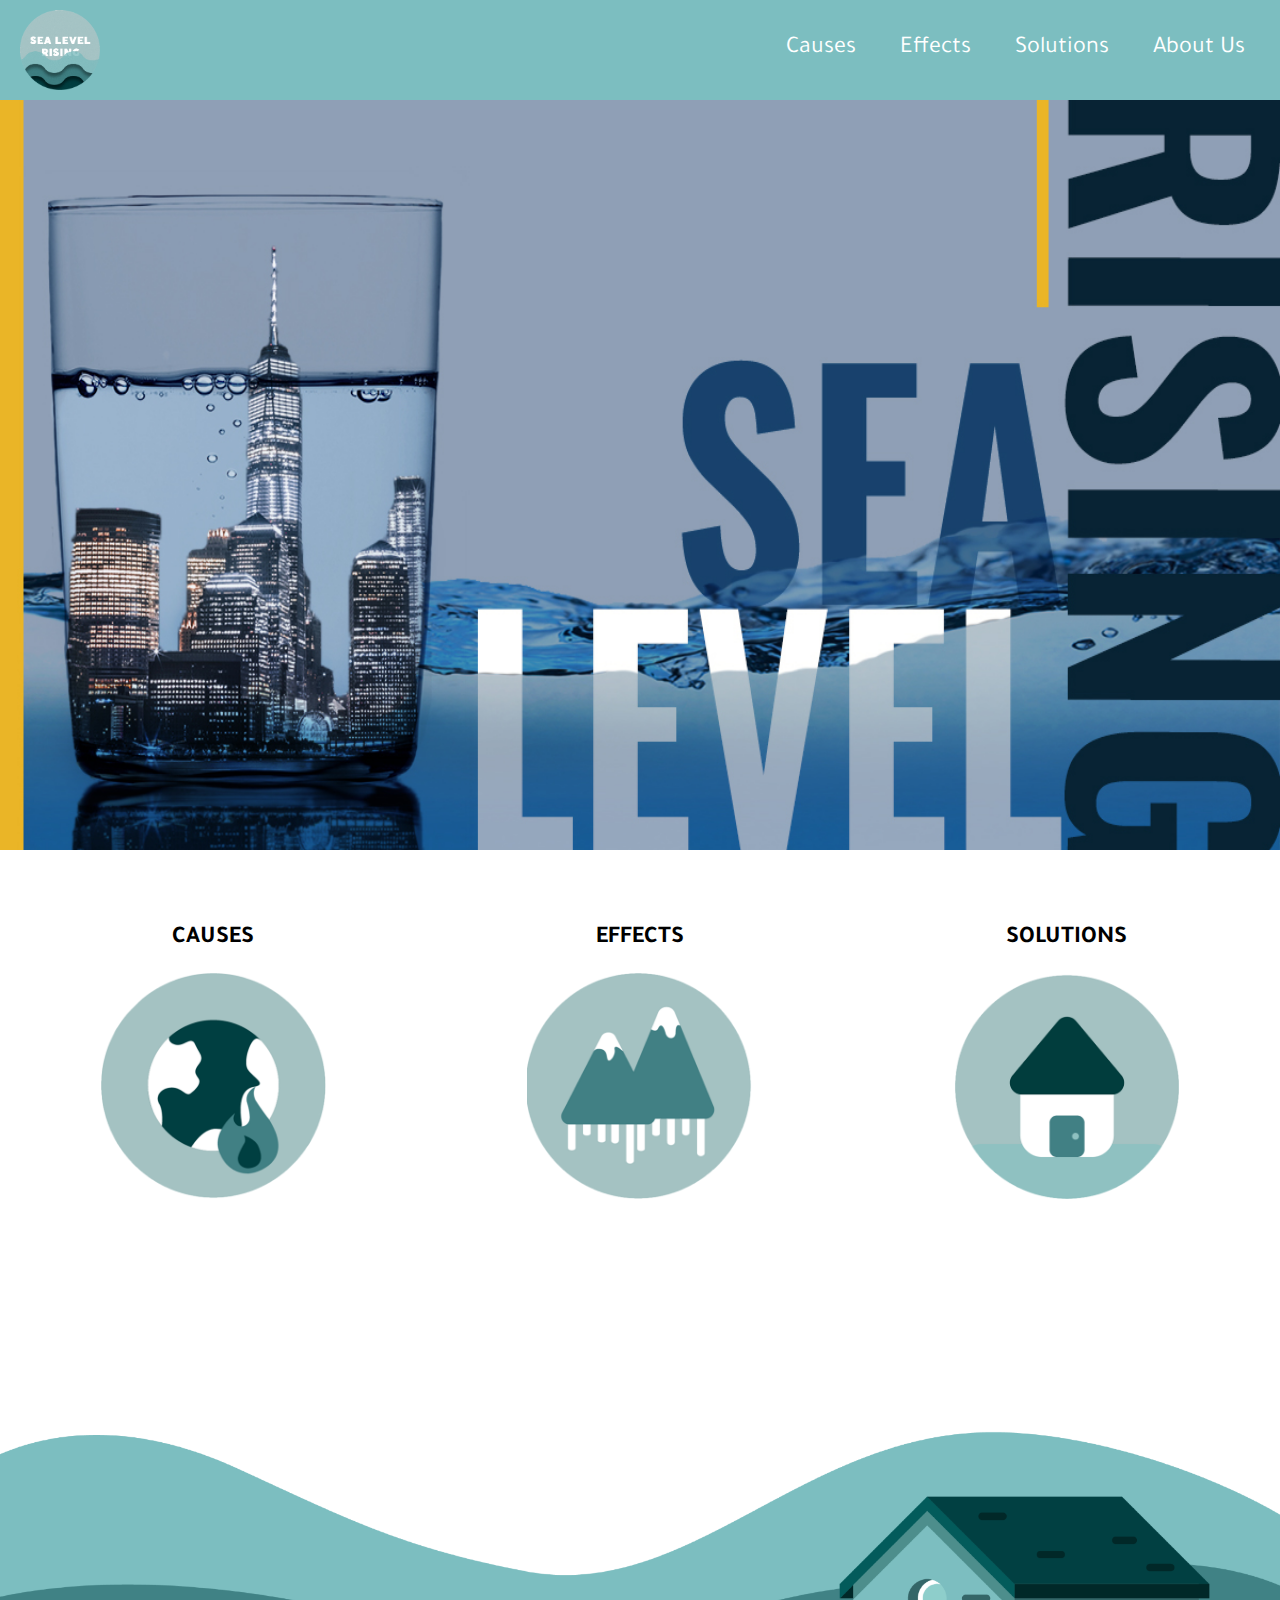
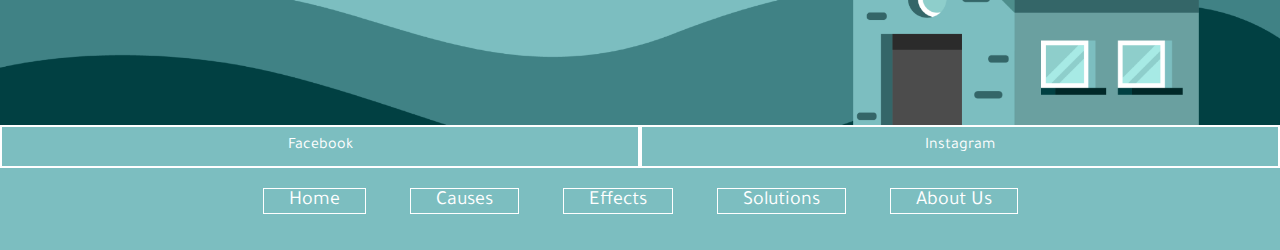
<file: index.html>
<!DOCTYPE html>
<html lang="en">
<head>
    <meta charset="UTF-8">
    <title>HOME</title>
    <link rel="stylesheet" href="styles.css">
    <link href="https://fonts.googleapis.com/css2?family=Quicksand&family=Tajawal&display=swap" rel="stylesheet">
    <meta name="viewport" content="width=device-width">
</head>
<body>
   <header>
       <img src="assets/logo.png">
       <div id="mobileNav"><a href="#"><img src="assets/mobileNav2.png"></a></div>
       <nav>
           <ul>
               <li><a href="cause.html">Causes</a></li>
               <li><a href="effects.html">Effects</a></li>
               <li><a href="solutions.html">Solutions</a></li>
               <li><a href="about.html">About Us</a></li>
           </ul>
       </nav>
   </header>
   
   <div id="homeMain">
       <div id="mainGraphic">
           <img src="assets/sealevelad.jpg">
       </div>
       
       <div id="pagesLinks">
           <div class="page">
             <h2>CAUSES</h2><br>
              <a href="cause.html"><img src="assets/cIcon.png"></a>
           </div>

           <div class="page">
              <h2>EFFECTS</h2><br>
               <a href="effects.html"><img src="assets/eIcon.png"></a>
           </div>
       
           <div class="page">
              <h2>SOLUTIONS</h2><br>
               <a href="solutions.html"><img src="assets/sIcon.png"></a>
           </div>
       
       </div>
    </div>
    
    <div class="filler">
    </div>
    
   
   
   <footer>
       <div id="social">
           <a href="https://www.facebook.com/SeaLevelRising/" target="_blank">Facebook</a>
           <a href="#">Instagram</a>
       </div>
       
       <div id="footNav">
           <a href="index.html">Home</a>
           <a href="cause.html">Causes</a>
           <a href="effects.html">Effects</a>
           <a href="solutions.html">Solutions</a>
           <a href="about.html">About Us</a>
       </div>
   </footer>
   
   
   <script src="https://ajax.googleapis.com/ajax/libs/jquery/3.3.1/jquery.min.js"></script>
        <script>
            $('#mobileNav').click(function(){
                $('nav').toggle();
            });
            
            $(window).resize(function(){
                if(window.innerWidth >575){
                    $('nav').show();
                };
            });
            
        </script>

    
</body>
</html>
</file>
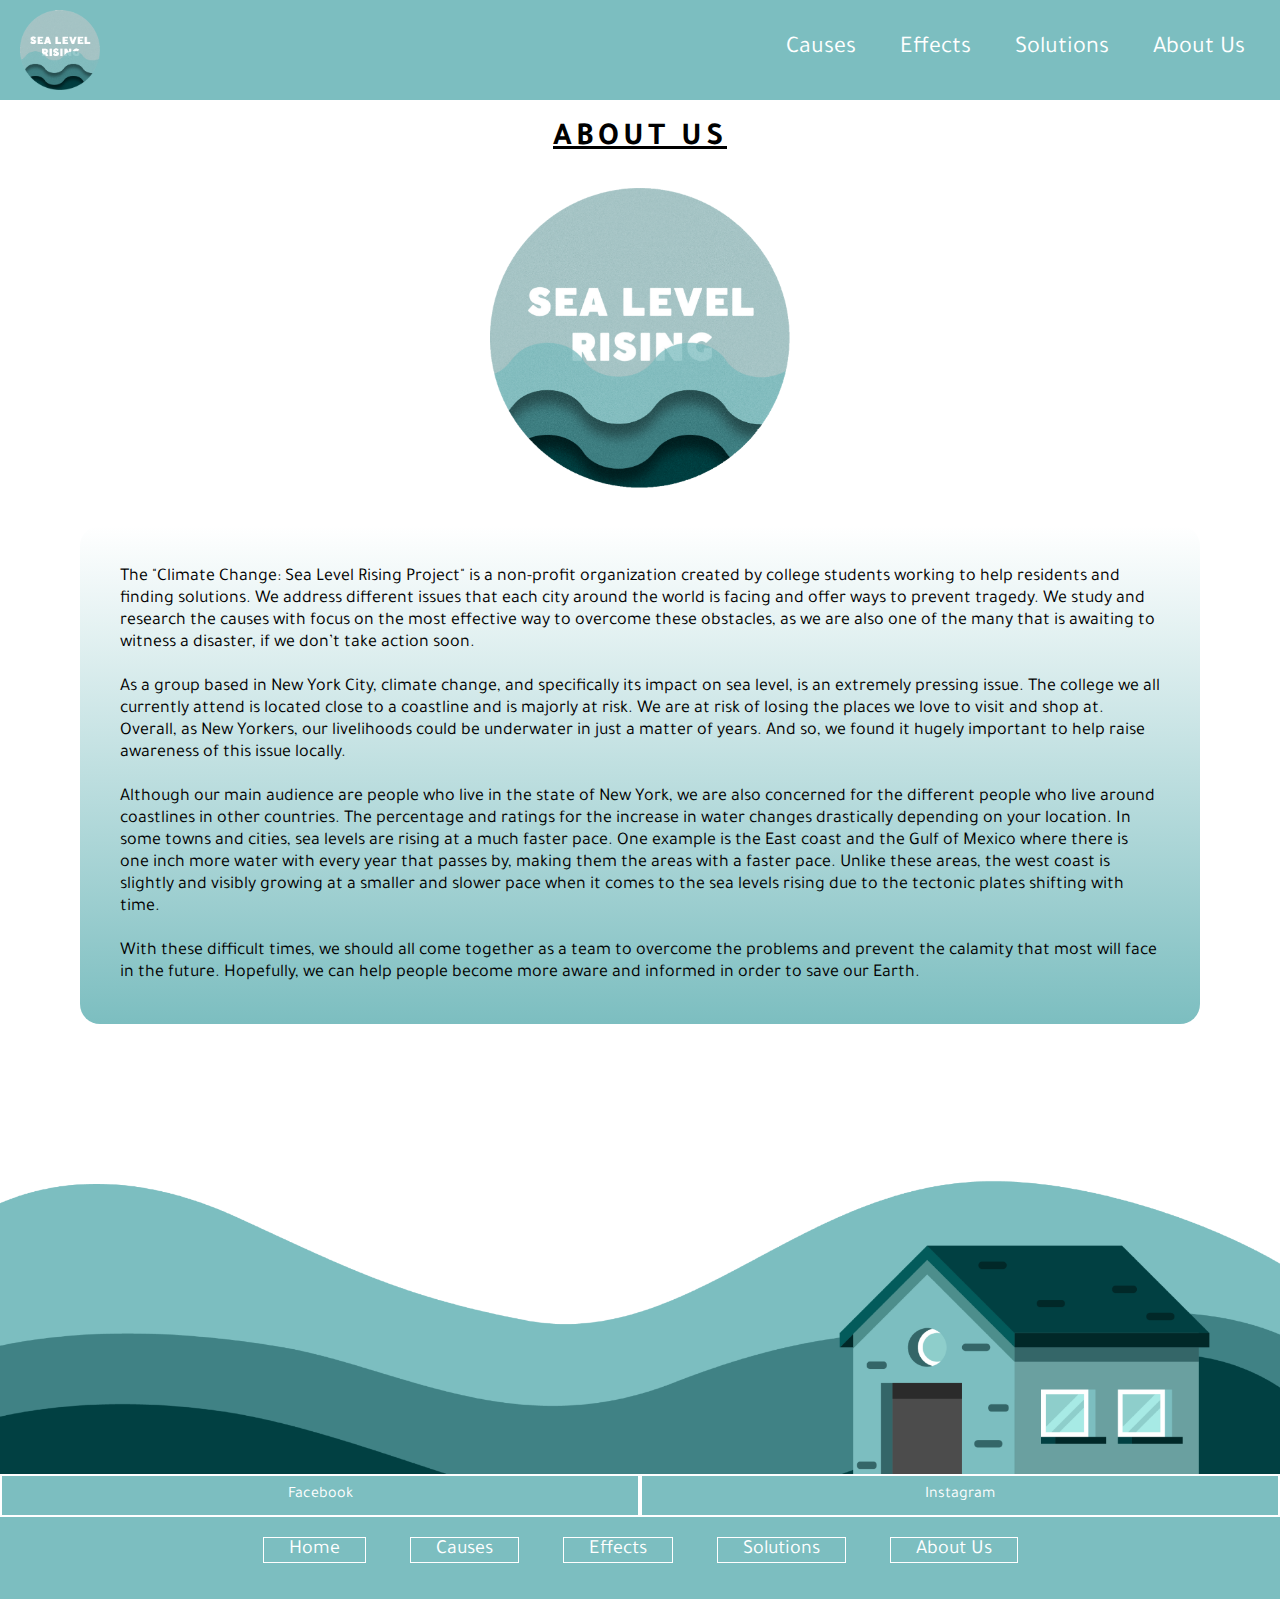
<file: about.html>
<!DOCTYPE html>
<html lang="en">
<head>
    <meta charset="UTF-8">
    <title>ABOUT</title>
    <link rel="stylesheet" href="styles.css">
    <link href="https://fonts.googleapis.com/css2?family=Quicksand&family=Tajawal&display=swap" rel="stylesheet">
    <meta name="viewport" content="width=device-width">
</head>
<body>
   <header>
       <a href="index.html"><img src="assets/logo.png"></a>
       <div id="mobileNav"><a href="#"><img src="assets/mobileNav2.png"></a></div>
       <nav>
           <ul>
               <li><a href="cause.html">Causes</a></li>
               <li><a href="effects.html">Effects</a></li>
               <li><a href="solutions.html">Solutions</a></li>
               <li><a href="about.html">About Us</a></li>
           </ul>
       </nav>
   </header>
   
   <div id="about">
       <h1>About Us</h1>
       
       <div id="aboutImg">
           <img src="assets/logo.png">
       </div>
       
       
       <div id="aboutText">
           <p> The "Climate Change: Sea Level Rising Project" is a non-profit organization created by college students working to help residents and finding solutions. We address different issues that each city around the world is facing and offer ways to prevent tragedy. We study and research the causes with focus on the most effective way to overcome these obstacles, as we are also one of the many that is awaiting to witness a disaster, if we don’t take action soon. </p><br>
           
           <p>As a group based in New York City, climate change, and specifically its impact on sea level, is an extremely pressing issue. The college we all currently attend is located close to a coastline and is majorly at risk. We are at risk of losing the places we love to visit and shop at. Overall, as New Yorkers, our livelihoods could be underwater in just a matter of years. And so, we found it hugely important to help raise awareness of this issue locally. </p><br>
           
           <p>Although our main audience are people who live in the state of New York, we are also concerned for the different people who live around coastlines in other countries. The percentage and ratings for the increase in water changes drastically depending on your location. In some towns and cities, sea levels are rising at a much faster pace. One example is the East coast and the Gulf of Mexico where there is one inch more water with every year that passes by, making them the areas with a faster pace. Unlike these areas, the west coast is slightly and visibly growing at a smaller and slower pace when it comes to the sea levels rising due to the tectonic plates shifting with time. </p><br>
           
           <p>With these difficult times, we should all come together as a team to overcome the problems and prevent the calamity that most will face in the future. Hopefully, we can help people become more aware and informed in order to save our Earth. </p>
       </div>
   </div>
   
   
   <footer>
       <div id="social">
           <a href="https://www.facebook.com/SeaLevelRising/" target="_blank">Facebook</a>
           <a href="#">Instagram</a>
       </div>
       
       <div id="footNav">
           <a href="index.html">Home</a>
           <a href="cause.html">Causes</a>
           <a href="effects.html">Effects</a>
           <a href="solutions.html">Solutions</a>
           <a href="about.html">About Us</a>
       </div>
   </footer>
   
     <script src="https://ajax.googleapis.com/ajax/libs/jquery/3.3.1/jquery.min.js"></script>
        <script>
            $('#mobileNav').click(function(){
                $('nav').toggle();
            });
            
            $(window).resize(function(){
                if(window.innerWidth >575){
                    $('nav').show();
                };
            });
            
        </script>
</body>
</html>
</file>
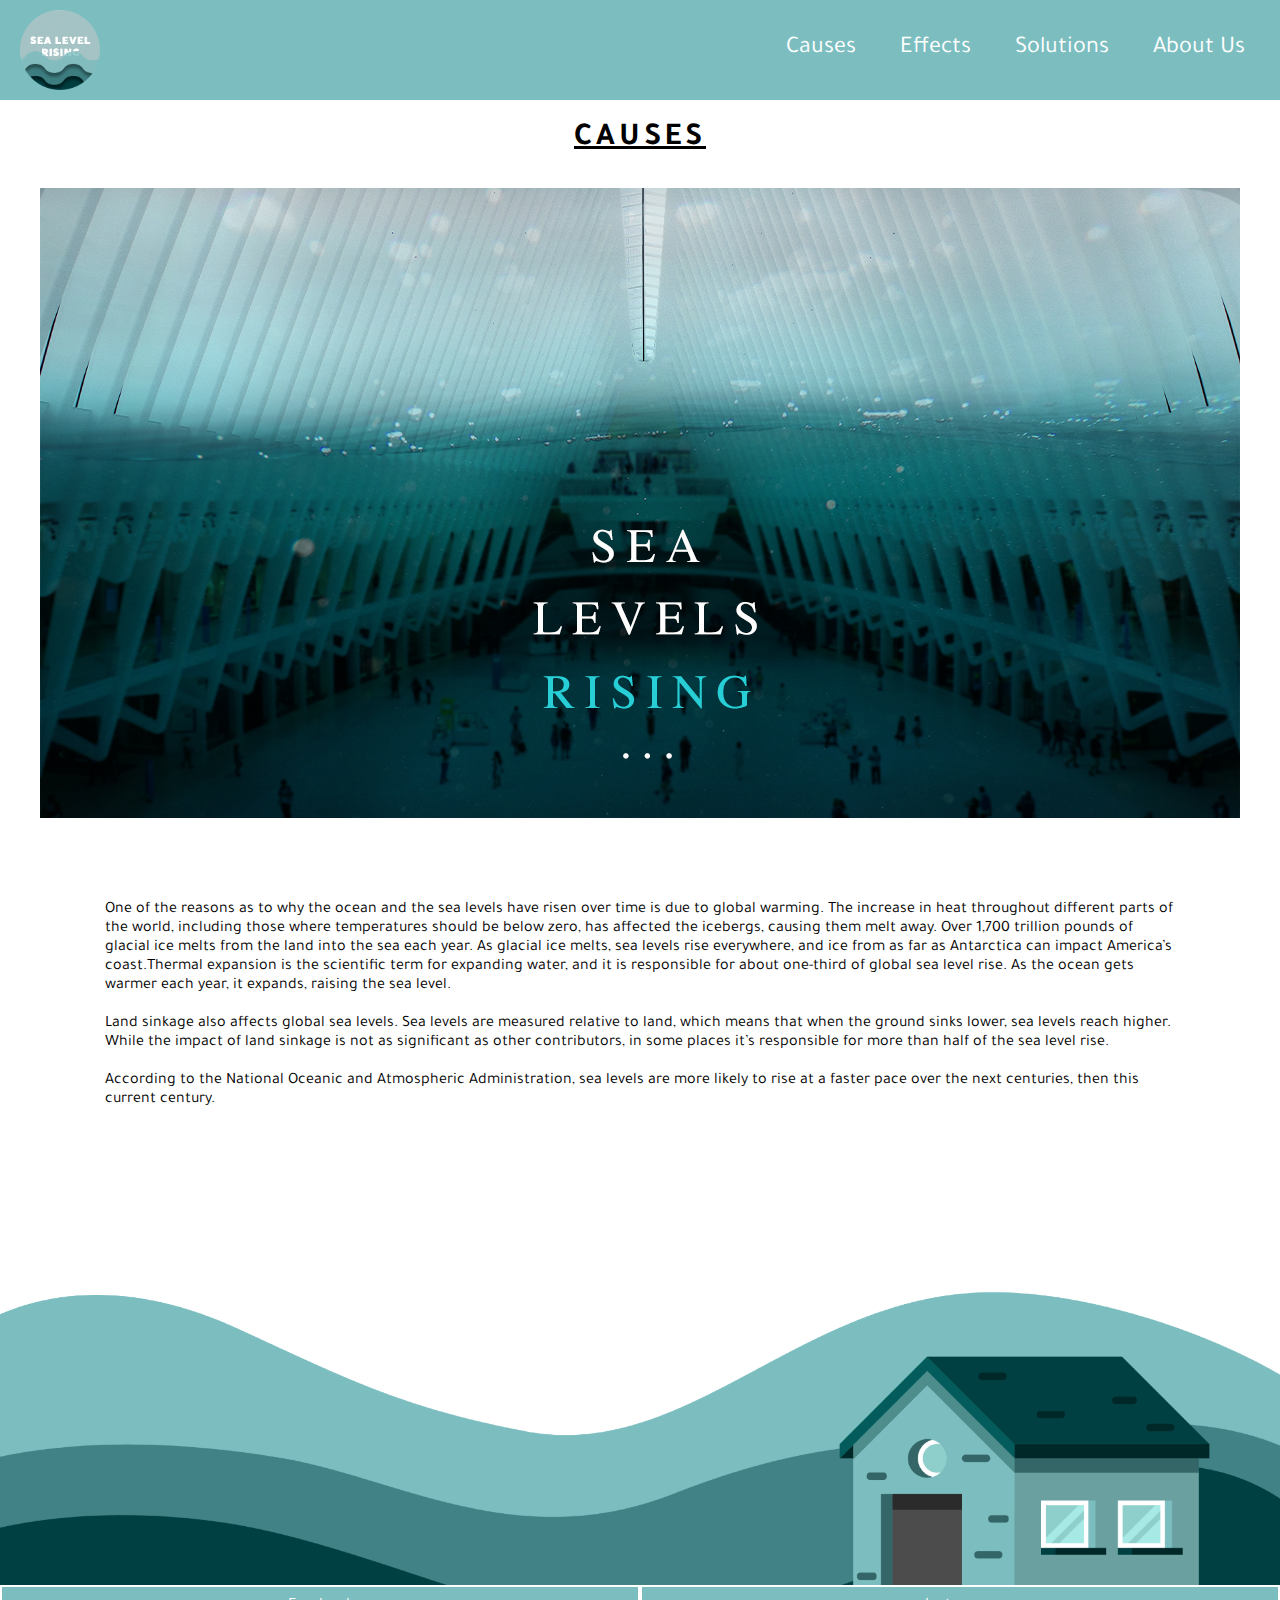
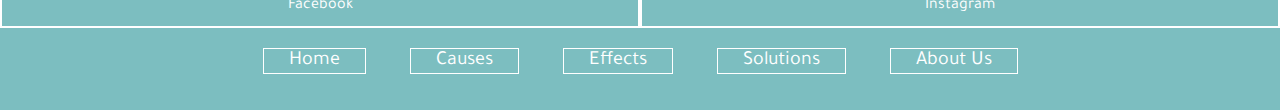
<file: cause.html>
<!DOCTYPE html>
<html lang="en">
<head>
    <meta charset="UTF-8">
    <title>CAUSES</title>
    <link rel="stylesheet" href="styles.css">
    <link href="https://fonts.googleapis.com/css2?family=Quicksand&family=Tajawal&display=swap" rel="stylesheet">
    <meta name="viewport" content="width=device-width">
</head>
<body>
   <header>
       <a href="index.html"><img src="assets/logo.png"></a>
       <div id="mobileNav"><a href="#"><img src="assets/mobileNav2.png"></a></div>
       <nav>
           <ul>
               <li><a href="cause.html">Causes</a></li>
               <li><a href="effects.html">Effects</a></li>
               <li><a href="solutions.html">Solutions</a></li>
               <li><a href="about.html">About Us</a></li>
           </ul>
       </nav>
   </header>

   <div id="causes">
      <h1>Causes</h1>
      
       <img src="assets/rise1.JPG">
       
       <p class="overlay">One of the reasons as to why the ocean and the sea levels have risen over time is due to global warming. The increase in heat throughout different parts of the world, including those where temperatures should be below zero, has affected the icebergs, causing them melt away. Over 1,700 trillion pounds of glacial ice melts from the land into the sea each year. As glacial ice melts, sea levels rise everywhere, and ice from as far as Antarctica can impact America’s coast.Thermal expansion is the scientific term for expanding water, and it is responsible for about one-third of global sea level rise. As the ocean gets warmer each year, it expands, raising the sea level.<br><br>
       
       Land sinkage also affects global sea levels. Sea levels are measured relative to land, which means that when the ground sinks lower, sea levels reach higher. While the impact of land sinkage is not as significant as other contributors, in some places it’s responsible for more than half of the sea level rise.<br><br>
       
       According to the National Oceanic and Atmospheric Administration, sea levels are more likely to rise at a faster pace over the next centuries, then this current century.</p>
   </div>
   

   <footer>
       <div id="social">
           <a href="https://www.facebook.com/SeaLevelRising/" target="_blank">Facebook</a>
           <a href="#">Instagram</a>
       </div>
       
       <div id="footNav">
           <a href="index.html">Home</a>
           <a href="cause.html">Causes</a>
           <a href="effects.html">Effects</a>
           <a href="solutions.html">Solutions</a>
           <a href="about.html">About Us</a>
       </div>
   </footer>
   
     <script src="https://ajax.googleapis.com/ajax/libs/jquery/3.3.1/jquery.min.js"></script>
        <script>
            $('#mobileNav').click(function(){
                $('nav').toggle();
            });
            
            $(window).resize(function(){
                if(window.innerWidth >575){
                    $('nav').show();
                };
            });
            
        </script>
</body>
</html>
</file>
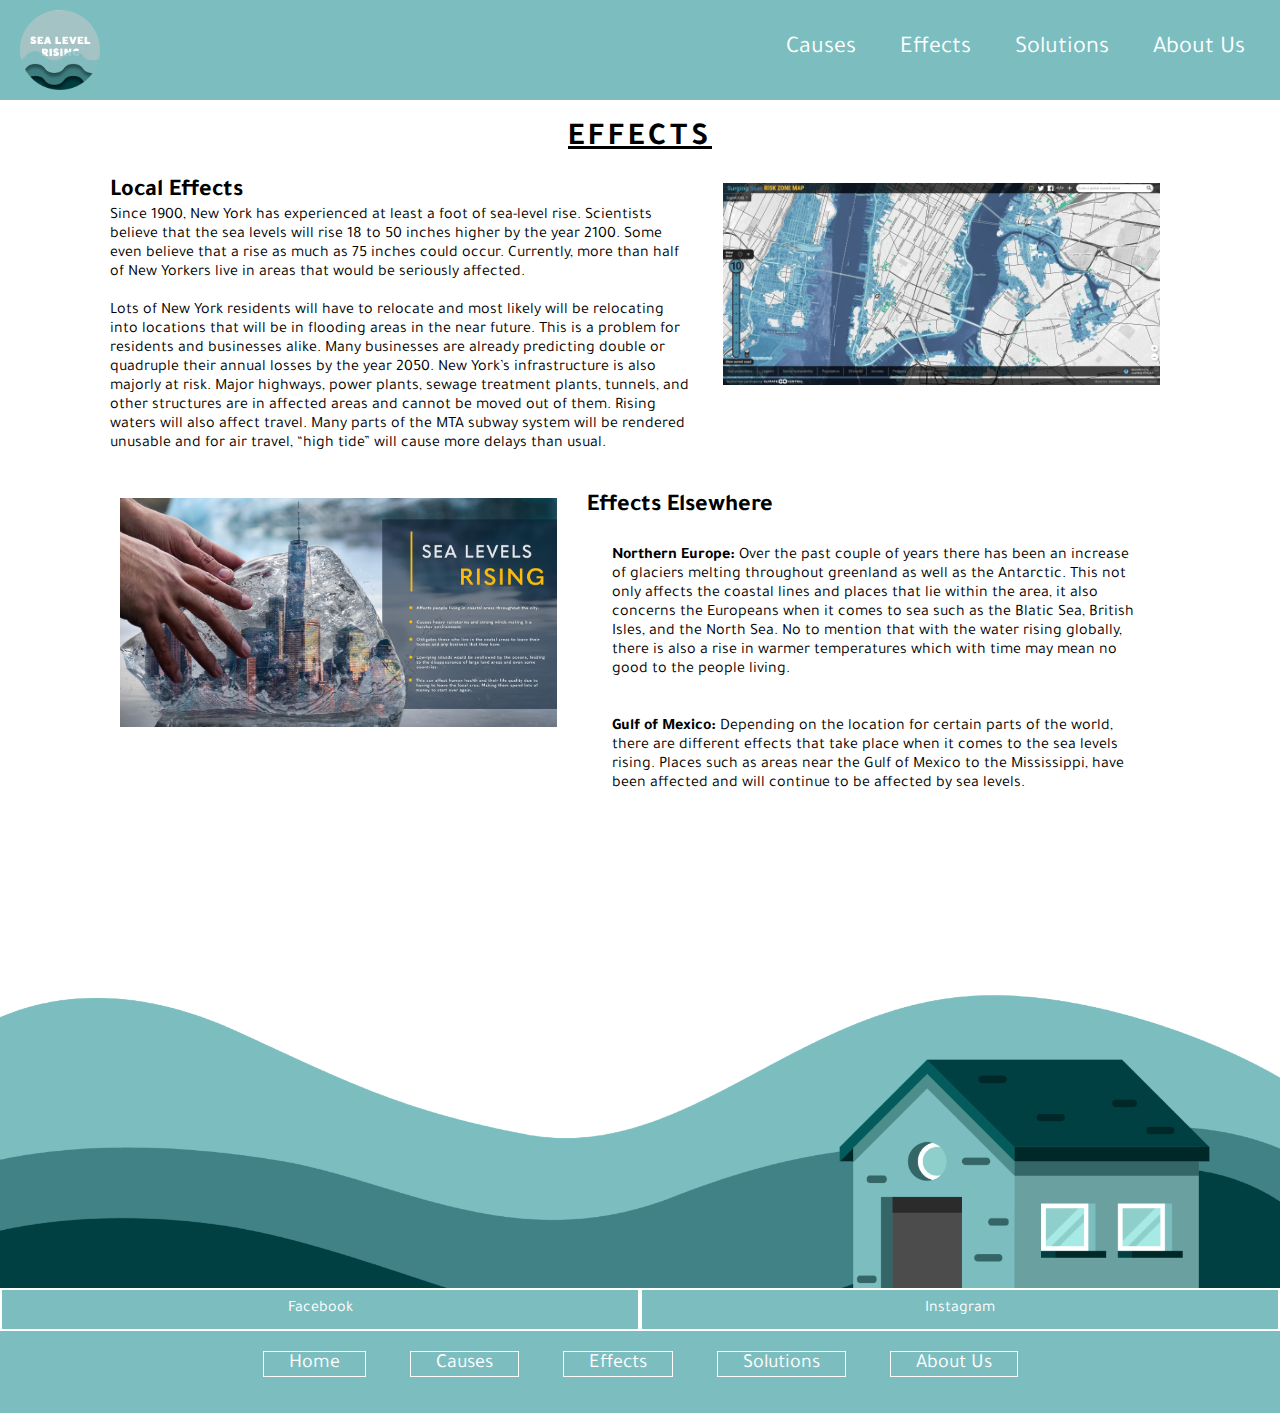
<file: effects.html>
<!DOCTYPE html>
<html lang="en">
<head>
    <meta charset="UTF-8">
    <title>EFFECTS</title>
    <link rel="stylesheet" href="styles.css">
    <link href="https://fonts.googleapis.com/css2?family=Quicksand&family=Tajawal&display=swap" rel="stylesheet">
    <meta name="viewport" content="width=device-width">
</head>
<body>
   <header>
       <a href="index.html"><img src="assets/logo.png"></a>
       <div id="mobileNav"><a href="#"><img src="assets/mobileNav2.png"></a></div>
       <nav>
           <ul>
               <li><a href="cause.html">Causes</a></li>
               <li><a href="effects.html">Effects</a></li>
               <li><a href="solutions.html">Solutions</a></li>
               <li><a href="about.html">About Us</a></li>
           </ul>
       </nav>
   </header>

   <div id="effectsMain">
      <h1>Effects</h1>
       <div class="effectRowA">
           <div class="effectInfo">
               <h2>Local Effects</h2>
               
               <p>Since 1900, New York has experienced at least a foot of sea-level rise. Scientists believe that the sea levels will rise 18 to 50 inches higher by the year 2100. Some even believe that a rise as much as 75 inches could occur. Currently, more than half of New Yorkers live in areas that would be seriously affected.</p><br>
               
               <p>Lots of New York residents will have to relocate and most likely will be relocating into locations that will be in flooding areas in the near future. This is a problem for residents and businesses alike. Many businesses are already predicting double or quadruple their annual losses by the year 2050. New York’s infrastructure is also majorly at risk. Major highways, power plants, sewage treatment plants, tunnels, and other structures are in affected areas and cannot be moved out of them. Rising waters will also affect travel. Many parts of the MTA subway system will be rendered unusable and for air travel, “high tide” will cause more delays than usual. </p><br>
           </div>
           
            <div class="effectImg">
               <img src="assets/nyMap2.png">
           </div>
       </div>
       
       <div class="effectRowB">
          <div class="effectImg">
               <img src="assets/sealevelad2.jpg">
           </div>
           
           <div class="effectInfo">
               <h2>Effects Elsewhere</h2>
               
               <p class="overlay"><b>Northern Europe:</b> Over the past couple of years there has been an increase of glaciers melting throughout greenland as well as the Antarctic. This not only affects the coastal lines and places that lie within the area, it also concerns the Europeans when it comes to sea such as the Blatic Sea, British Isles, and the North Sea. No to mention that with the water rising globally, there is also a rise in warmer temperatures which with time may mean no good to the people living.<br><br><br>
               
                <b>Gulf of Mexico: </b>Depending on the location for certain parts of the world, there are different effects that take place when it comes to the sea levels rising. Places such as areas near the Gulf of Mexico to the Mississippi, have been affected and will continue to be affected by sea levels.</p><br>
           </div>
       </div>
   </div>
   

   
   <footer>
       <div id="social">
           <a href="https://www.facebook.com/SeaLevelRising/" target="_blank">Facebook</a>
           <a href="#">Instagram</a>
       </div>
       
       <div id="footNav">
           <a href="index.html">Home</a>
           <a href="cause.html">Causes</a>
           <a href="effects.html">Effects</a>
           <a href="solutions.html">Solutions</a>
           <a href="about.html">About Us</a>
       </div>
   </footer>
   
     <script src="https://ajax.googleapis.com/ajax/libs/jquery/3.3.1/jquery.min.js"></script>
        <script>
            $('#mobileNav').click(function(){
                $('nav').toggle();
            });
            
            $(window).resize(function(){
                if(window.innerWidth >575){
                    $('nav').show();
                };
            });
            
        </script>
</body>
</html>
</file>
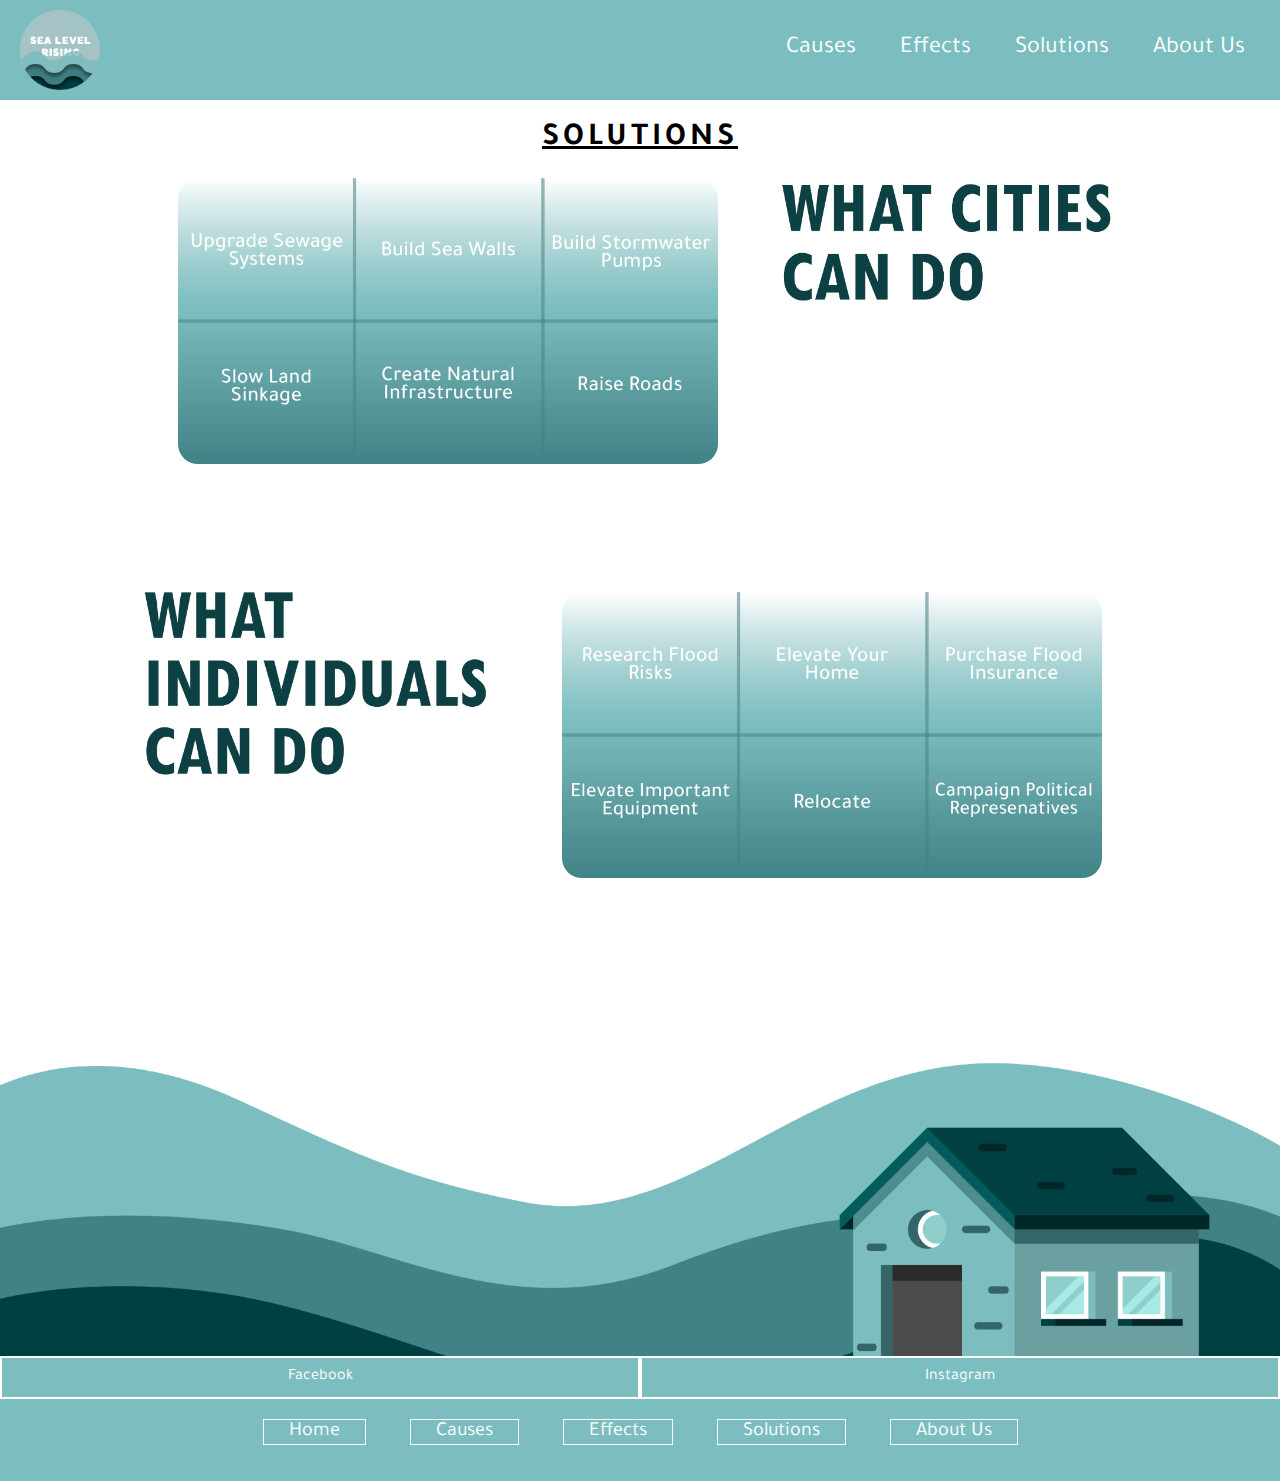
<file: solutions.html>
<!DOCTYPE html>
<html lang="en">
<head>
    <meta charset="UTF-8">
    <title>SOLUTIONS</title>
    <link rel="stylesheet" href="styles.css">
    <link href="https://fonts.googleapis.com/css2?family=Quicksand&family=Tajawal&display=swap" rel="stylesheet">
    <meta name="viewport" content="width=device-width">
</head>
<body>
   <header>
       <a href="index.html"><img src="assets/logo.png"></a>
       <div id="mobileNav"><a href="#"><img src="assets/mobileNav2.png"></a></div>
       <nav>
           <ul>
               <li><a href="cause.html">Causes</a></li>
               <li><a href="effects.html">Effects</a></li>
               <li><a href="solutions.html">Solutions</a></li>
               <li><a href="about.html">About Us</a></li>
           </ul>
       </nav>
   </header>
   

   <div id="solutionsMain">
      <h1>Solutions</h1>
       <div class="solutionsRowA">
           <div class="sGrid">
               <img src="assets/grid1.png">
           </div>
           
           <div class="sImg">
               <img src="assets/citySolution.png">
           </div>
       </div>
       
       <div class="solutionsRowB">
          <div class="sImg">
               <img src="assets/peopleSolution.png">
           </div>
           
           <div class="sGrid">
              <img src="assets/grid2.png">
           </div>
       </div>
   </div>

   
   
   <footer>
       <div id="social">
           <a href="https://www.facebook.com/SeaLevelRising/" target="_blank">Facebook</a>
           <a href="#">Instagram</a>
       </div>
       
       <div id="footNav">
           <a href="index.html">Home</a>
           <a href="cause.html">Causes</a>
           <a href="effects.html">Effects</a>
           <a href="solutions.html">Solutions</a>
           <a href="about.html">About Us</a>
       </div>
   </footer>
   
     <script src="https://ajax.googleapis.com/ajax/libs/jquery/3.3.1/jquery.min.js"></script>
        <script>
            $('#mobileNav').click(function(){
                $('nav').toggle();
            });
            
            $(window).resize(function(){
                if(window.innerWidth >575){
                    $('nav').show();
                };
            });
            
        </script>
</body>
</html>
</file>
<file: styles.css>
/*
    #7cbec0
	#408285
	#014042
    #a9c7c9
*/

*{
    margin:0;
    padding:0;
    box-sizing: border-box;
    font-family: 'Tajawal', sans-serif;
}

.overlay{
    background-color: rgba(255,255,255,.5);
    padding:25px;
    border-radius: 10px;
}


body{
    background: url(assets/bg3.png);
    background-position: bottom;
    background-size: 100vw;
    background-repeat: no-repeat;
}

h1{
    text-align:center;
    padding-top:20px;
    text-decoration:underline;
    text-transform: uppercase;
    letter-spacing: 4px;

}

#mobileNav{
    display:none;
}


/*Navigation*/
header{
    height:100px;
    background-color:#7cbec0;
    display:flex;
}

header img{
    width:80px;
    height:80px;
    
    margin:10px 20px;
}


nav{
    position:absolute;
    right:15px;
    margin-top: 35px;
}


nav li{
    display:inline-block;
    padding: 0px 20px;
    font-size: 24px;

}

nav a{
    text-decoration: none;
    color: #fff;
}

nav a:hover{
   text-decoration: underline;
   text-decoration-style: wavy;
}


/*Footer*/
footer{
    height:125px;
    width:100%;
    margin-top: calc(100vh - 450px);
    background-color:#7cbec0;
    text-align: center;
}

footer a{
    text-decoration: none;
    color:#fff;
}

footer a:hover{
    background-color: rgba(255,255,255,.25);
}

#social{
    display:flex;
}

#social a{
    display:inline-block;
    padding:10px;
    width:50%;
    border:2px solid #fff;
}

#footNav{
    margin-top:20px;
}

#footNav a{
    display:inline-block;
    margin: 0px 20px;
    padding:0 25px;
    border: 1px solid #fff;
    font-size:20px;
}



/*Home Page*/
#mainGraphic{
    width:100%;
    height:750px;
    margin: 0 auto;
}

#mainGraphic img{
    width:100%;
    height:100%;
}

#pagesLinks{
    display:flex;
    width: 100%;
    margin-top:75px;
}

.page{
    width:300px;
    height:200px;
    display:inline-block;
    text-align: center;
    margin: 0 auto;
}

.page a{
    display:inline-block;
    text-decoration: none;
    color:#fff;
    max-height: 100%;
    
}

.page a img{
    width:75%;
    height:75%;
}

.page a img:hover{
    width:100%;
    height:100%;
}

.filler{
    height:150px;
}




/*Causes Page*/
#causes{
    text-align:center;
}
#causes p{
    text-align:left;
    margin:20px 80px;
}

#causes img{
    margin:30px;
    max-width:100%;
    max-height:100%;
}


/*Effects Page*/
#effectsMain{
    margin-bottom:50px;
}

.effectRowA{
    display:flex;
    margin:20px 100px;
}

.effectRowB{
    display:flex;
    margin:20px 100px;
}

.effectImg{
   width:45%;
   margin: 5px 20px;
}

.effectImg img{
    max-width:100%;
    max-height:100%;
}

.effectInfo{
    width:60%;
    margin: 0px 10px;
}



/*Solutions Page*/
#solutionsMain{
    text-align:center;
}

.solutionsRowA{
    display:flex;
    align-items:flex-start;
    justify-content: center;
    margin:20px 0px 100px 0px;
    padding-bottom:20px;
}

.solutionsRowB{
    display:flex;
    align-items:flex-start;
    justify-content: center;
    margin:20px 0px 100px 0px;
    padding-bottom:20px;
}

.sGrid{
    width:50%;
    padding:0px 50px;
}

.sGrid Img{
    max-width:100%;
    max-height:100%;
    border-radius:20px;
}

.sImg{
    width:30%;
}

.sImg img{
    max-width:100%;
    max-height:100%;
}


.s{
    border:1px solid #000;
    padding:40px 20px;
    align-items: center;
}

.s h3{
    margin-top:25px;
}


/*About Page*/
#about{margin-bottom:350px;}

#aboutText{
    margin:20px 80px;
    font-size:18px;
    background-image: linear-gradient(#fff,#7cbec0);
    padding:40px;
    border-radius:20px;
}


#aboutImg{
    text-align:center;
    margin:30px;
}

#aboutImg img{
    height:300px;
    width:300px;
}




/*Mobile*/
@media (max-width:400px){
    body{
    background: url(assets/bg3.png);
    background-position: calc(100vh - 1150px);
    background-size: cover;
    }
    
    /*Nav*/
    header img{ margin:10px auto;}
    header a{ margin:0 auto;}
    
    nav{
        display:none;
        width: calc(100vw); 
        text-align:center;
        background-color:#7cbec0;
        position: absolute;
        right:0px;
        top: 10px;
    }
    
    nav li{
        display:block;
        border: 1px solid #fff;
    }
    
    #mobileNav{
        display:inline-block;
        position:absolute;
        top: 5px;
        left:10px;
        width:40px;
        height:30px;
    }
    
    #mobileNav img{ 
        max-width:100%;
        max-height:100%;
    }
    
    
    /*footer*/
    footer{
        height:200px;
        margin-top:40px;
    }
    
    #footNav a{
        display:block;
        font-size:15px;
    }
    
    
    /*Home*/
    #mainGraphic{
        height:275px;
    }
    
    #pagesLinks{
        flex-direction: column;
        margin-top:40px;
    }
    
    .page{
        margin-bottom:20px;
        height:350px;
        width:300px;
    }
    
    .page a{
        max-height:100%;
        max-width:100%;
    }
    
    .page a img{
        max-height:100%;
        max-width:100%;
    }
    
    .filler{height:0px;}
    
    
    /*Causes Page*/
    #causes{
        margin-bottom:50px;
    }
    #causes p{
        padding:20px;
        margin:20px 50px ;
        background-color:rgba(255,255,255,.75);
        border-radius:20px;
    }
    
    #causes img{
        max-width:100%;
        margin: 20px 50px;
    }
    
    
    /*Effects Page*/
    .effectRowA{
        flex-direction: column-reverse;
        margin:25px;
    }
    
    .effectRowB{
        flex-direction: column;
        margin:40px;
    }
    
    .effectInfo{
        width:100%;
        background-color:rgba(255,255,255,.75);
        border-radius:20px;
        padding:25px;
    }
    
    .effectInfo h2{
        text-align:center;
        padding-bottom:10px;
    }
    
    .effectImg{
        width:90%;
        height:175px;
        margin:20px auto;
    }
    
    .effectImg img{
        min-height:100%;
        min-width:100%;
    }
    
    
    /*Solutions Page*/
    .sGrid{
        width:100%;
        padding:0px 15px;
    }
    
    .sImg{
        margin:0px 20px;
        padding-bottom: 10px;
    }
    
    .solutionsRowA{
        flex-direction:column-reverse;
        margin:0px 10px;
        padding-top:20px;
    }
    
    .solutionsRowB{
        flex-direction: column;
        margin:0px 10px;
        padding-top:20px;
    }
    
    
    /*About Page*/
    #aboutText{
        padding:20px;
        margin:20px;
        background-color:rgba(255,255,255,.75);
        border-radius:20px;
        background-image:none;
    }
    
    #about{
        margin-bottom:0px;
    }
}
</file>
